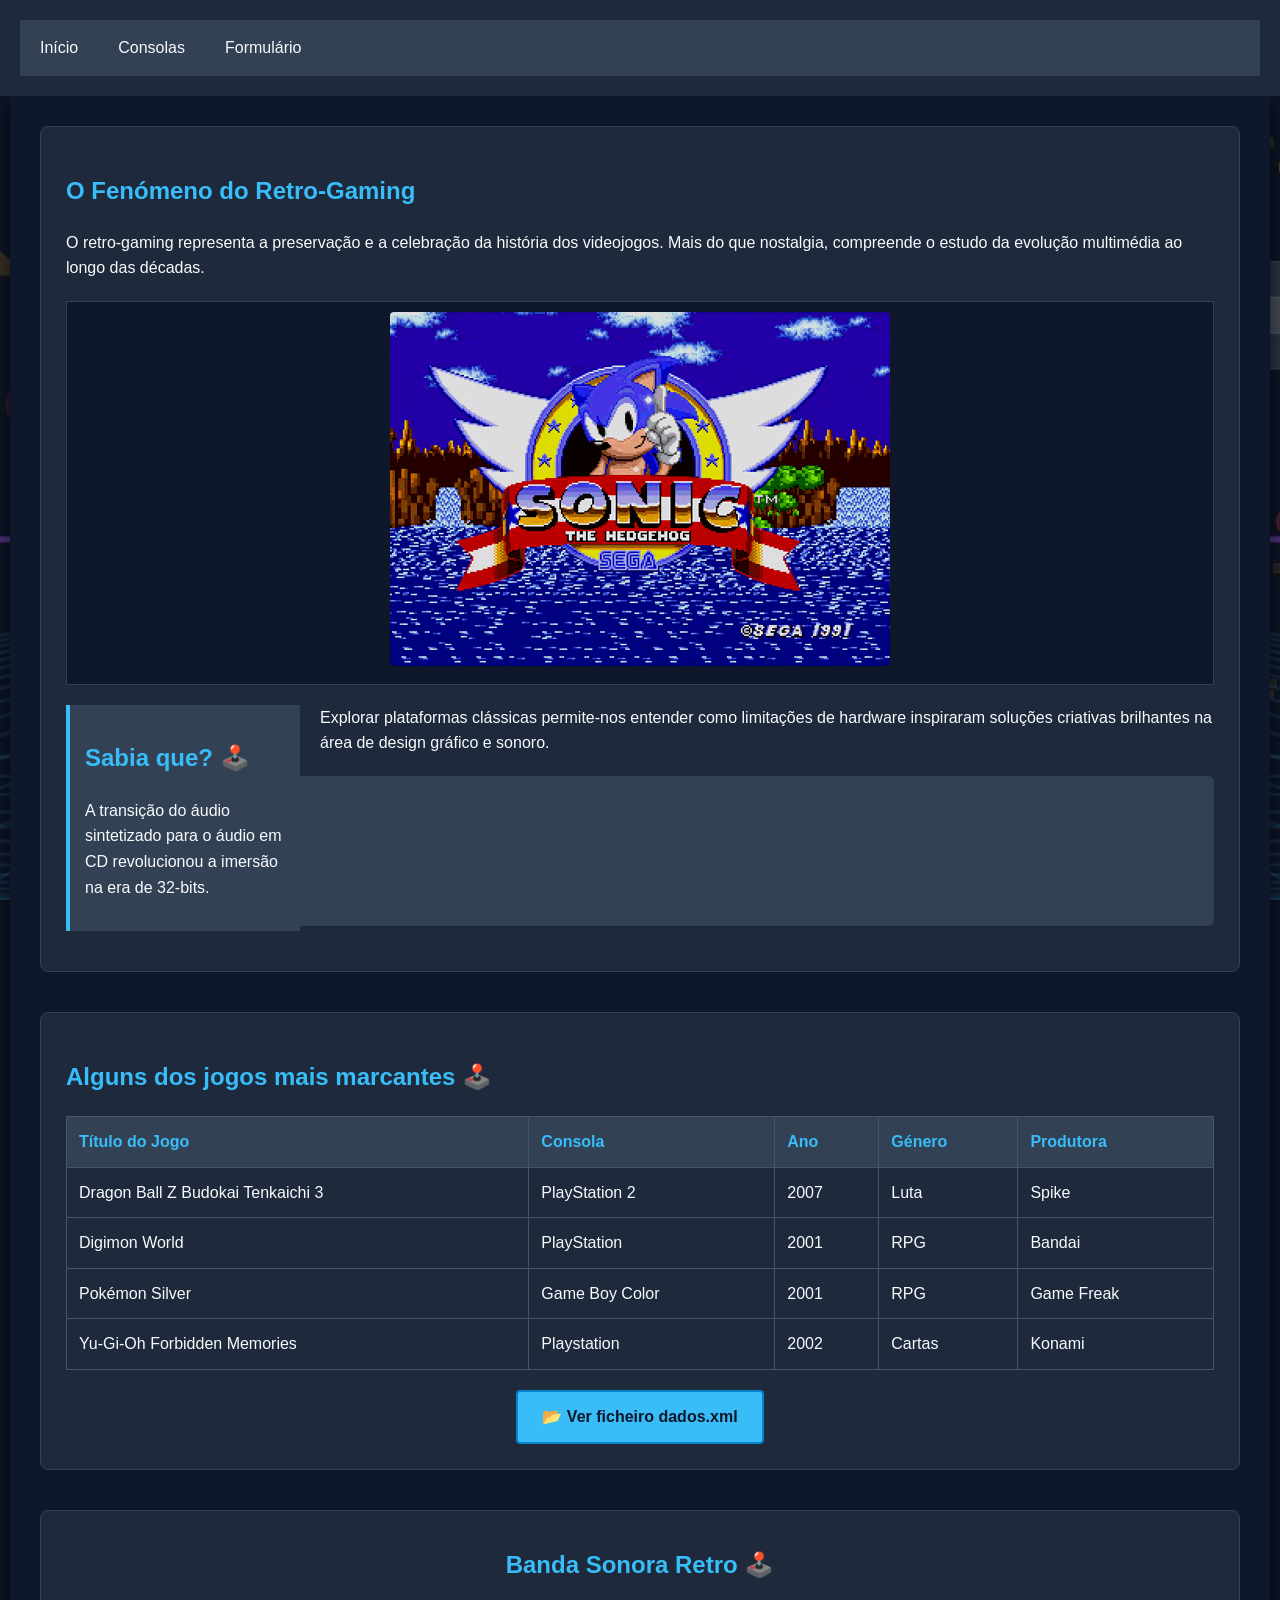
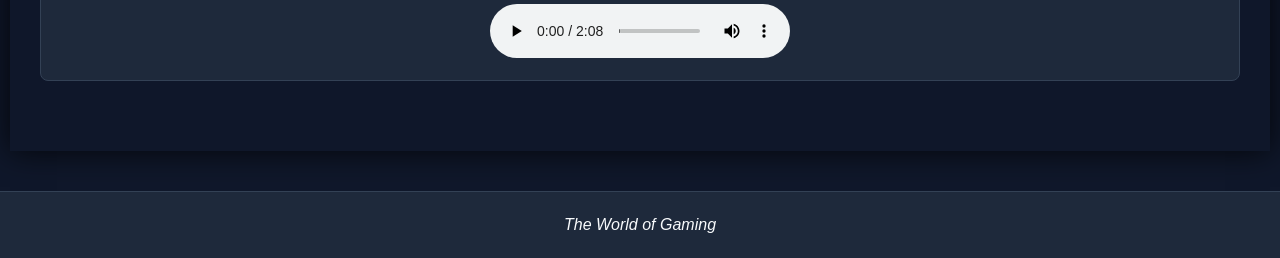
<file: index.html>
<!DOCTYPE html>
<html lang="pt">
<head>
    <meta charset="UTF-8">
    <meta name="viewport" content="width=device-width, initial-scale=1.0">
    <title>Mundo Retro-Gaming - Início</title>
    <link rel="stylesheet" href="styles.css">
    <script src="script.js"></script>
</head>
<body>
    <header>
        <nav>
            <ul>
                <li><a href="index.html">Início</a></li>
                <li><a href="#">Consolas</a>
                    <ul>
                        <li><a href="ps1.html">PlayStation</a></li>
                        <li><a href="ps2.html">PlayStation 2</a></li>
                        <li><a href="gbc.html">Game Boy Color</a></li>
                    </ul>
                </li>
                <li><a href="formulario.html">Formulário</a></li>
            </ul>
        </nav>
    </header>

    <main>
        <section>
            <h1>O Fenómeno do Retro-Gaming</h1>
            <p>O retro-gaming representa a preservação e a celebração da história dos videojogos. Mais do que nostalgia, compreende o estudo da evolução multimédia ao longo das décadas.</p>
            
            <figure>
                <img src="imagens/sonic.gif" alt="Coleção de videojogos e consolas retro">
            </figure>

            <aside class="float-box">
                <h2>Sabia que?</h2>
                <p>A transição do áudio sintetizado para o áudio em CD revolucionou a imersão na era de 32-bits.</p>
            </aside>
            <p>Explorar plataformas clássicas permite-nos entender como limitações de hardware inspiraram soluções criativas brilhantes na área de design gráfico e sonoro.</p>
            
            <div class="css-bg-image-demo"></div>
        </section>

        <section>
            <h2>Alguns dos jogos mais marcantes</h2>
            <table>
                <thead>
                    <tr>
                        <th>Título do Jogo</th>
                        <th>Consola</th>
                        <th>Ano</th>
                        <th>Género</th>
                        <th>Produtora</th>
                    </tr>
                </thead>
                <tbody id="xml-table-body">
                </tbody>
            </table>
            
            <div class="download-container">
                <a href="xml/dados.xml" target="_blank" class="btn-download">📂 Ver ficheiro dados.xml</a>
            </div>
        </section>

        <section class="audio-section">
            <h2>Banda Sonora Retro</h2>
            <audio controls autoplay>
                <source src="música/01GreenHillZoneAct1.mp3" type="audio/mpeg">
            </audio>
        </section>

    </main>

    <button id="backToTop">↑</button>

    <footer>
        <address>The World of Gaming</address>
    </footer>
</body>
</html>
</file>
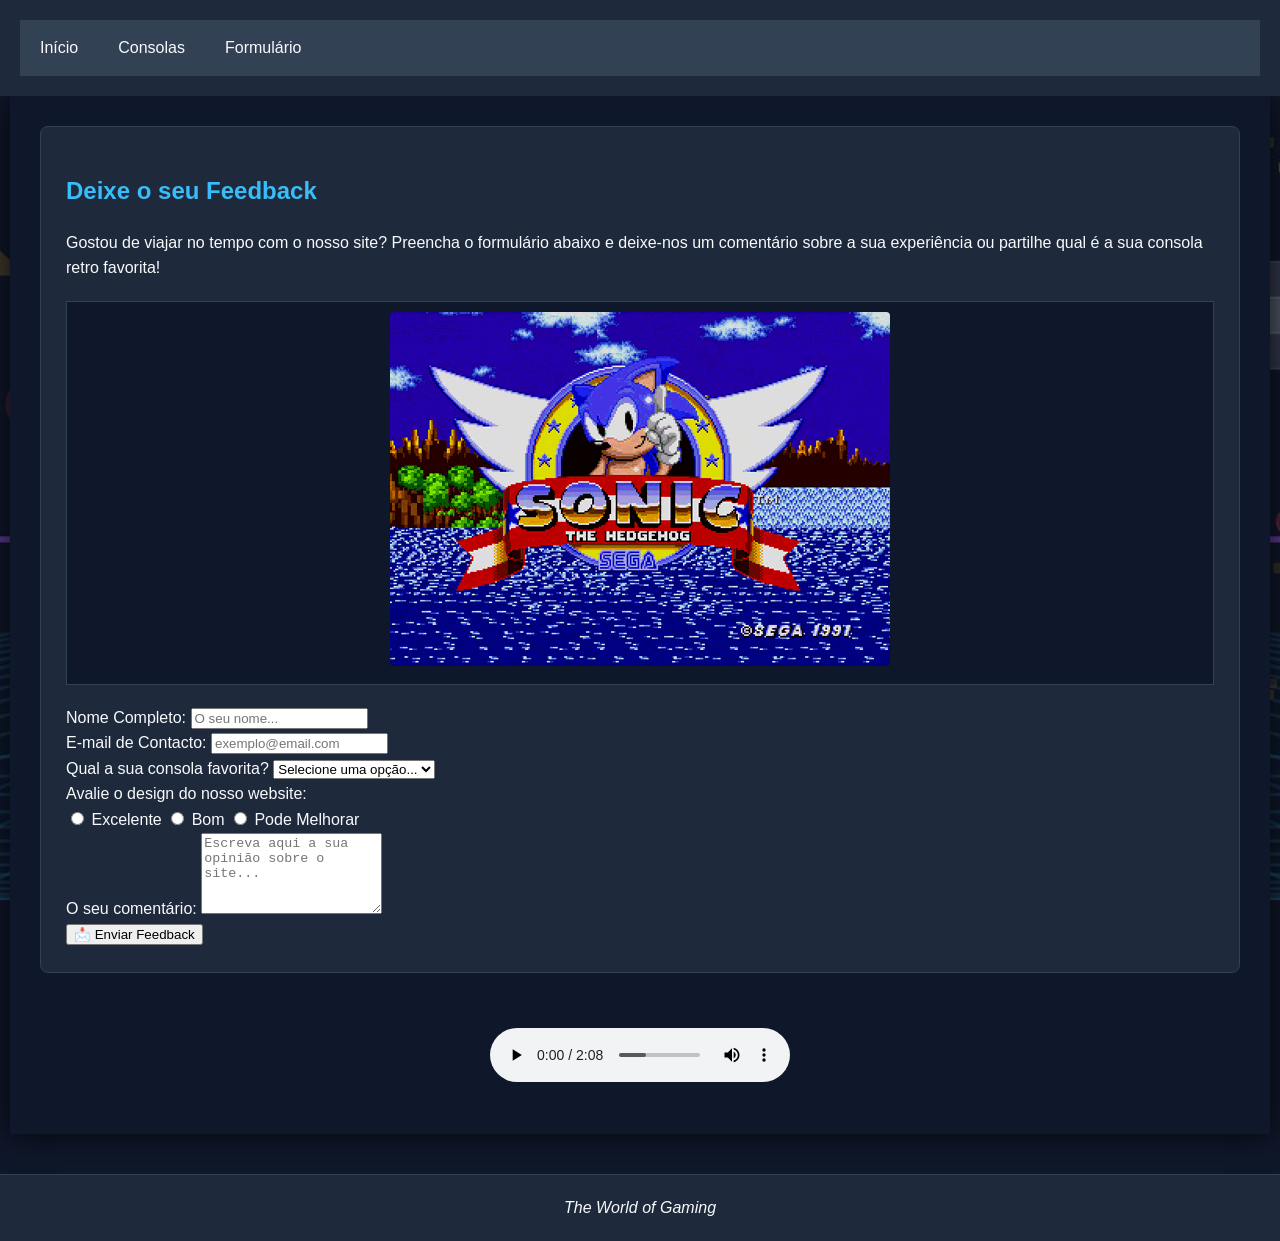
<file: formulario.html>
<!DOCTYPE html>
<html lang="pt">
<head>
    <meta charset="UTF-8">
    <meta name="viewport" content="width=device-width, initial-scale=1.0">
    <title>Formulário de Feedback</title>
    <link rel="stylesheet" href="styles.css">
    <script src="script.js"></script>
</head>
<body>
    <header>
        <nav>
            <ul>
                <li><a href="index.html">Início</a></li>
                <li><a href="#">Consolas</a>
                    <ul>
                        <li><a href="ps1.html">PlayStation</a></li>
                        <li><a href="ps2.html">PlayStation 2</a></li>
                        <li><a href="gbc.html">Game Boy Color</a></li>
                    </ul>
                </li>
                <li><a href="formulario.html">Formulário</a></li>
            </ul>
        </nav>
    </header>

    <main>
        <section>
            <h1>Deixe o seu Feedback</h1>
            <p>Gostou de viajar no tempo com o nosso site? Preencha o formulário abaixo e deixe-nos um comentário sobre a sua experiência ou partilhe qual é a sua consola retro favorita!</p>
            <figure>
                <img src="imagens/sonic.gif" alt="Coleção de videojogos e consolas retro">
            </figure>
            
         <form id="meu-formulario">
                
                <div class="form-group">
                    <label for="nome">Nome Completo:</label>
                    <input type="text" id="nome" name="nome" placeholder="O seu nome..." required>
                </div>
                
                <div class="form-group">
                    <label for="email">E-mail de Contacto:</label>
                    <input type="email" id="email" name="email" placeholder="exemplo@email.com" required>
                </div>

                <div class="form-group">
                    <label for="consola-fav">Qual a sua consola favorita?</label>
                    <select id="consola-fav" name="consola-fav">
                        <option value="">Selecione uma opção...</option>
                        <option value="ps1">PlayStation 1</option>
                        <option value="ps2">PlayStation 2</option>
                        <option value="gbc">Game Boy Color</option>
                        <option value="outra">Outra</option>
                    </select>
                </div>

                <div class="form-group">
                    <label>Avalie o design do nosso website:</label>
                    <div class="radio-group">
                        <input type="radio" id="av-excelente" name="aval" value="excelente" required>
                        <label for="av-excelente">Excelente</label>
                        
                        <input type="radio" id="av-bom" name="aval" value="bom">
                        <label for="av-bom">Bom</label>
                        
                        <input type="radio" id="av-melhorar" name="aval" value="melhorar">
                        <label for="av-melhorar">Pode Melhorar</label>
                    </div>
                </div>

                <div class="form-group">
                    <label for="comentario">O seu comentário:</label>
                    <textarea id="comentario" name="comentario" rows="5" placeholder="Escreva aqui a sua opinião sobre o site..." required></textarea>
                </div>

                <div class="form-group">
                    <input type="submit" value="📩 Enviar Feedback">
                </div>

            </form>
        </section>
        
        <div class="audio-section">
            <audio controls loop autoplay>
                <source src="música/01GreenHillZoneAct1.mp3" type="audio/mpeg">
            </audio>
        </div>
    </main>

    <button id="backToTop">↑</button>

    <footer>
        <address>The World of Gaming</address>
    </footer>
</body>
</html>
</file>
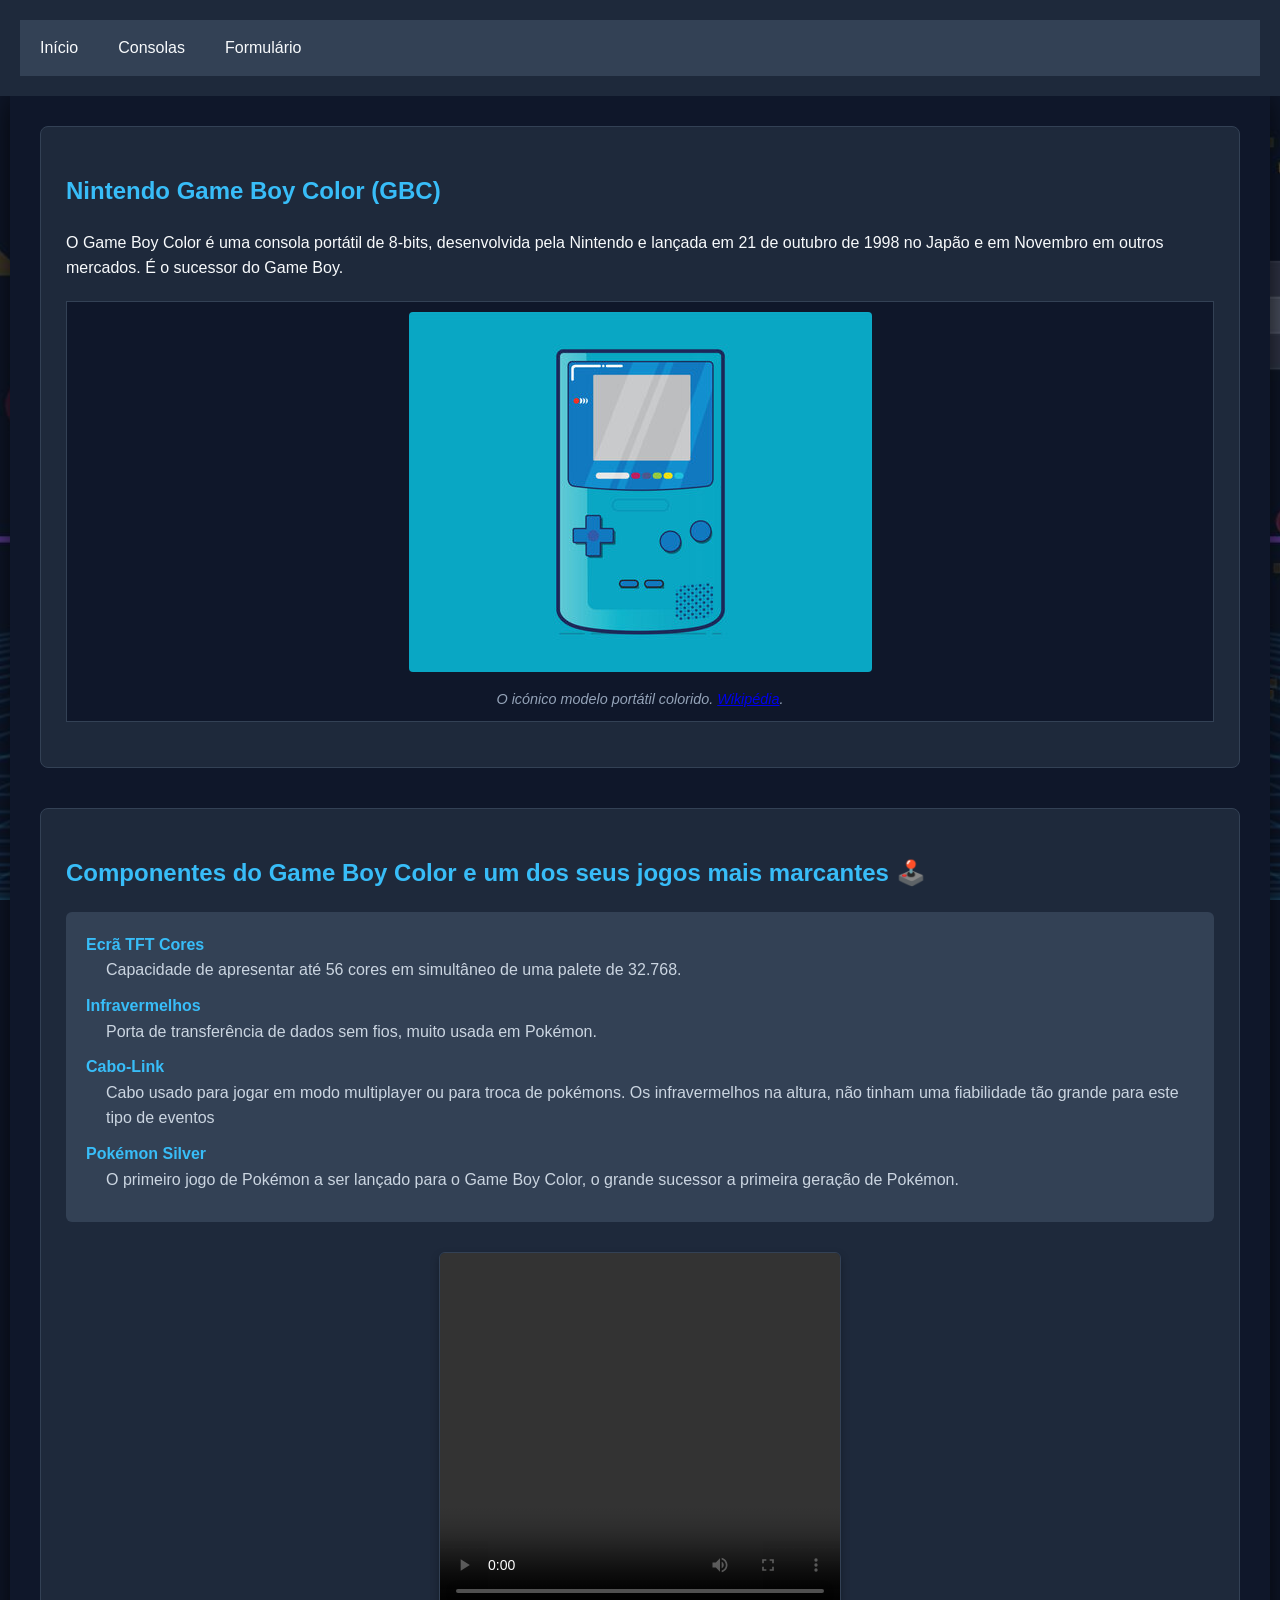
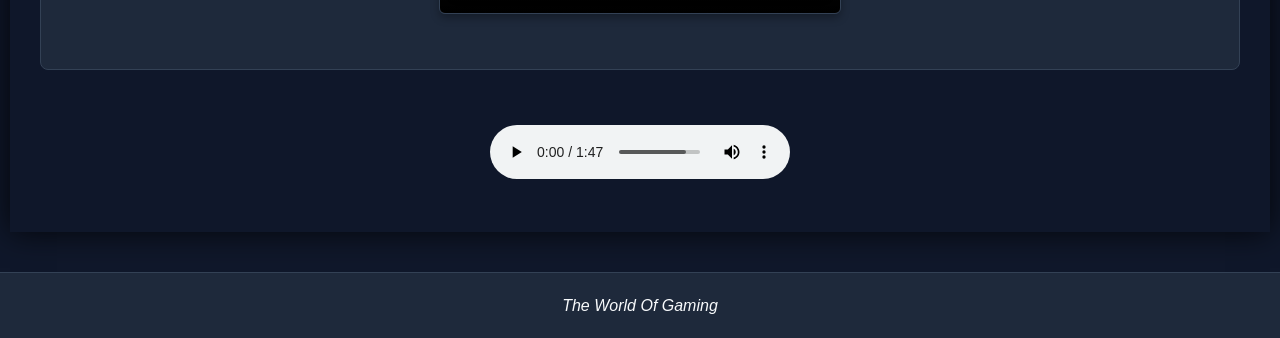
<file: gbc.html>
<!DOCTYPE html>
<html lang="pt">
<head>
	<meta charset="UTF-8">
	<meta name="viewport" content="width=device-width, initial-scale=1.0">
	<title>Game Boy Color</title>
	<link rel="stylesheet" href="styles.css">
	<script src="script.js"></script>
</head>
<body>
    <header>
        <nav>
            <ul>
                <li><a href="index.html">Início</a></li>
                <li><a href="#">Consolas</a>
                    <ul>
                        <li><a href="ps1.html">PlayStation</a></li>
                        <li><a href="ps2.html">PlayStation 2</a></li>
                        <li><a href="gbc.html">Game Boy Color</a></li>
                    </ul>
                </li>
                <li><a href="formulario.html">Formulário</a></li>
            </ul>
        </nav>
    </header>
	<main>
		<section>
			<h1>Nintendo Game Boy Color (GBC)</h1>
			<p> O Game Boy Color é uma consola portátil de 8-bits, desenvolvida pela Nintendo e lançada em 21 de outubro de 1998 no Japão e em Novembro em outros mercados. É o sucessor do Game Boy.</p>
			<figure>
				<img src="imagens/gameboy.jpg" alt="Game Boy Color">
				<figcaption>O icónico modelo portátil colorido.
				<a href="https://pt.wikipedia.org/wiki/Game_Boy_Color" target="_blank">Wikipédia</a>.	
				</figcaption>
			</figure>
		</section>
		<section>
			<h2>Componentes do Game Boy Color e um dos seus jogos mais marcantes</h2>
			<dl>
				<dt>Ecrã TFT Cores</dt>
				<dd>Capacidade de apresentar até 56 cores em simultâneo de uma palete de 32.768.</dd>
				<dt>Infravermelhos</dt>
				<dd>Porta de transferência de dados sem fios, muito usada em Pokémon.</dd>
				<dt>Cabo-Link</dt>
				<dd>Cabo usado para jogar em modo multiplayer ou para troca de pokémons. Os infravermelhos na altura, não tinham uma fiabilidade tão grande para este tipo de eventos</dd>
				<dt>Pokémon Silver</dt>
				<dd>O primeiro jogo de Pokémon a ser lançado para o Game Boy Color, o grande sucessor a primeira geração de Pokémon.</dd>
			</dl>
			<video class="video-center" width="400" height="360" controls>
        <source src="videos/PokemonSilverintro-ChaosZeroX(144p,h264).mp4" type="video/mp4">
    </video>
	</section>
		<div class="audio-section">
    <audio controls autoplay loop>
        <source src="música/03TitleScreen.mp3" type="audio/mpeg">
    </audio>
	</div>
	</main>
	<button id="backToTop">↑</button>
	<footer>
		<address>The World Of Gaming</address>
	</footer>
</body>
</html>
</file>
<file: styles.css>
body {
    font-family: 'Segoe UI', Tahoma, Geneva, Verdana, sans-serif;
    background-color: #0f172a; 
    color: #f8fafc;
    margin: 0;
    padding: 0;
    line-height: 1.6;
    background-image: url('imagens/background.jpg');
    background-attachment: fixed;
    background-size: cover;
    background-position: center;
}

header {
    background-color: #1e293b;
    padding: 20px;
    position: relative;
}

nav > ul {
    list-style-type: none;
    padding: 0;
    margin: 0;
    background-color: #334155;
    display: flex;
}

nav ul li {
    position: relative;
}

nav ul li a {
    display: block;
    color: #f8fafc;
    padding: 15px 20px;
    text-decoration: none;
    transition: background-color 0.3s ease;
}

nav ul li a:hover {
    background-color: #38bdf8;
    color: #0f172a;
}

nav ul li ul {
    display: none;
    position: absolute;
    list-style: none;
    background-color: #1e293b;
    padding: 0;
    min-width: 160px;
    z-index: 1000;
}

nav ul li:hover ul {
    display: block;
}

main {
    padding: 30px;
    max-width: 1200px;
    margin: 0 auto;
    background-color: #0f172a;
    box-shadow: 0 0 30px rgba(0, 0, 0, 0.8);
    min-height: 100vh;
}

section {
    margin-bottom: 40px;
    background-color: #1e293b;
    padding: 25px;
    border-radius: 8px;
    border: 1px solid #334155;
}

.audio-section {
    text-align: center;
    padding: 15px;
}

h1, h2, h3 {
    color: #38bdf8;
}

h2::after {
    content: ' 🕹️';
}

strong {
    color: #fbbf24;
    border-bottom: 1px dashed #fbbf24;
}

em {
    color: #f43f5e;
}

mark {
    background-color: #a855f7;
    color: #ffffff;
    padding: 2px 6px;
    border-radius: 4px;
}

ul.custom-list {
    list-style-type: square;
    padding-left: 20px;
}

dl {
    background-color: #334155;
    padding: 20px;
    border-radius: 6px;
}

dt {
    font-weight: bold;
    color: #38bdf8;
}

dd {
    margin-left: 20px;
    color: #cbd5e1;
    margin-bottom: 10px;
}

table {
    width: 100%;
    border-collapse: collapse;
    margin: 20px 0;
    background-color: #1e293b;
}

table th, table td {
    border: 1px solid #475569;
    padding: 12px;
    text-align: left;
}

table thead {
    background-color: #334155;
    color: #38bdf8;
}

table tfoot {
    background-color: #334155;
    font-weight: bold;
    text-align: center;
}

figure {
    margin: 20px 0;
    text-align: center;
    border: 1px solid #334155;
    padding: 10px;
    background-color: #0f172a;
}

figure img {
    max-width: 100%;
    height: auto;
    border-radius: 4px;
    transition: transform 0.3s ease;
}

figure img:hover {
    transform: scale(1.02);
}

figcaption {
    margin-top: 8px;
    color: #94a3b8;
    font-size: 0.9em;
    font-style: italic;
}

.css-bg-image-demo {
    height: 150px;
    background: #334155;
    border-radius: 6px;
    display: block;
    margin: 20px 0;
}

.float-box {
    float: left;
    width: 200px;
    background-color: #334155;
    padding: 15px;
    margin-right: 20px;
    margin-bottom: 20px;
    border-left: 4px solid #38bdf8;
}

.hidden-element {
    display: none;
}

.download-container {
    text-align: center;
    margin-top: 20px;
}

.btn-download {
    display: inline-block;
    background-color: #38bdf8;
    color: #0f172a;
    padding: 12px 24px;
    text-decoration: none;
    font-weight: bold;
    border-radius: 4px;
    border: 2px solid #0284c7;
    transition: background-color 0.3s ease, transform 0.2s ease;
}

.btn-download:hover {
    background-color: #fbbf24;
    color: #0f172a;
    transform: scale(1.05);
}

#backToTop {
    position: fixed;
    bottom: 20px;
    right: 20px;
    background-color: #38bdf8;
    color: #0f172a;
    padding: 10px 15px;
    border-radius: 50%;
    border: none;
    cursor: pointer;
    display: none;
    font-weight: bold;
    z-index: 2000;
    animation: bounce 2s infinite;
}

@keyframes bounce {
    0%, 100% { transform: translateY(0); }
    50% { transform: translateY(-5px); }
}

footer {
    background-color: #1e293b;
    padding: 20px;
    text-align: center;
    border-top: 1px solid #334155;
    margin-top: 40px;
    clear: both;
}

@media (max-width: 768px) {
    nav > ul {
        flex-direction: column;
    }
    nav ul li ul {
        position: static;
    }
    .float-box {
        float: none;
        width: 100%;
        box-sizing: border-box;
    }
}

@media (max-width: 480px) {
    main {
        padding: 15px;
    }
    section {
        padding: 15px;
    }
}

.video-center {
    display: block;
    margin: 30px auto;
    max-width: 100%;
    border-radius: 6px;
    border: 1px solid #334155;
    box-shadow: 0 4px 8px rgba(0,0,0,0.3);
}
</file>
